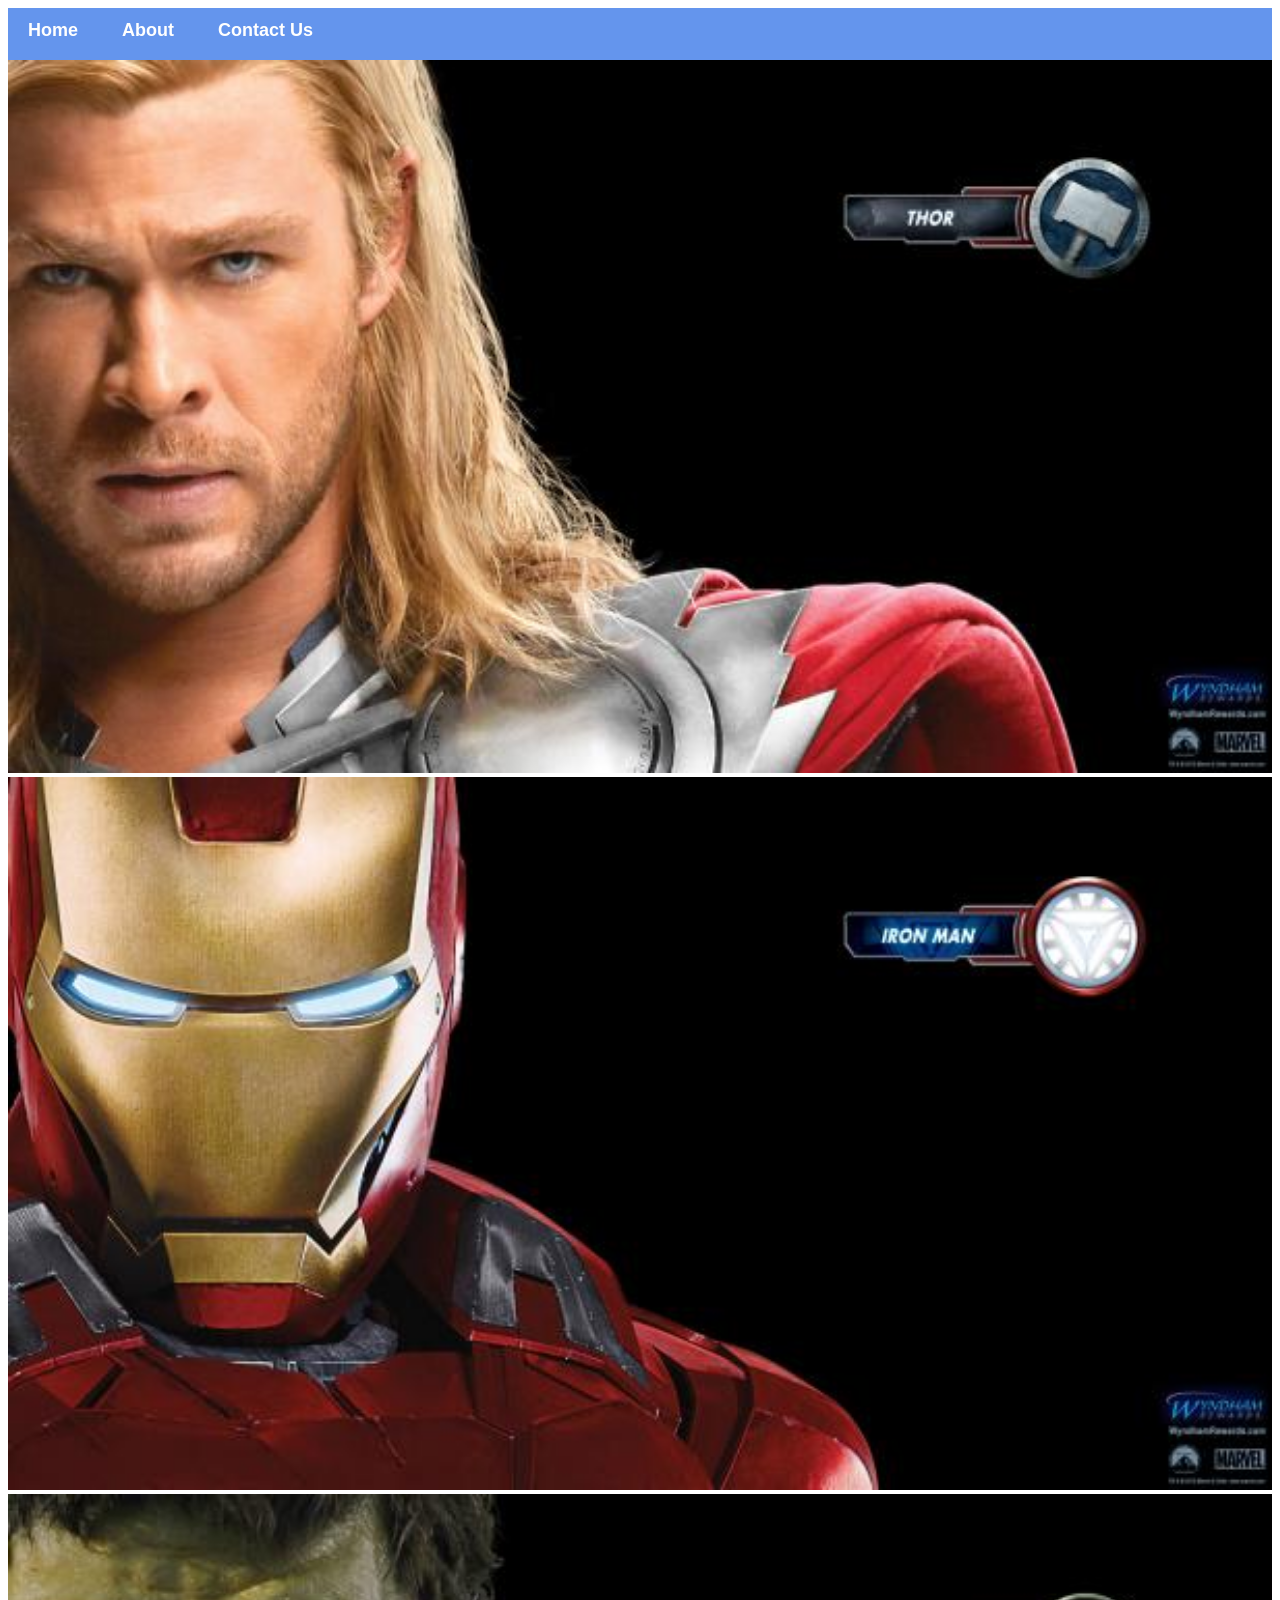
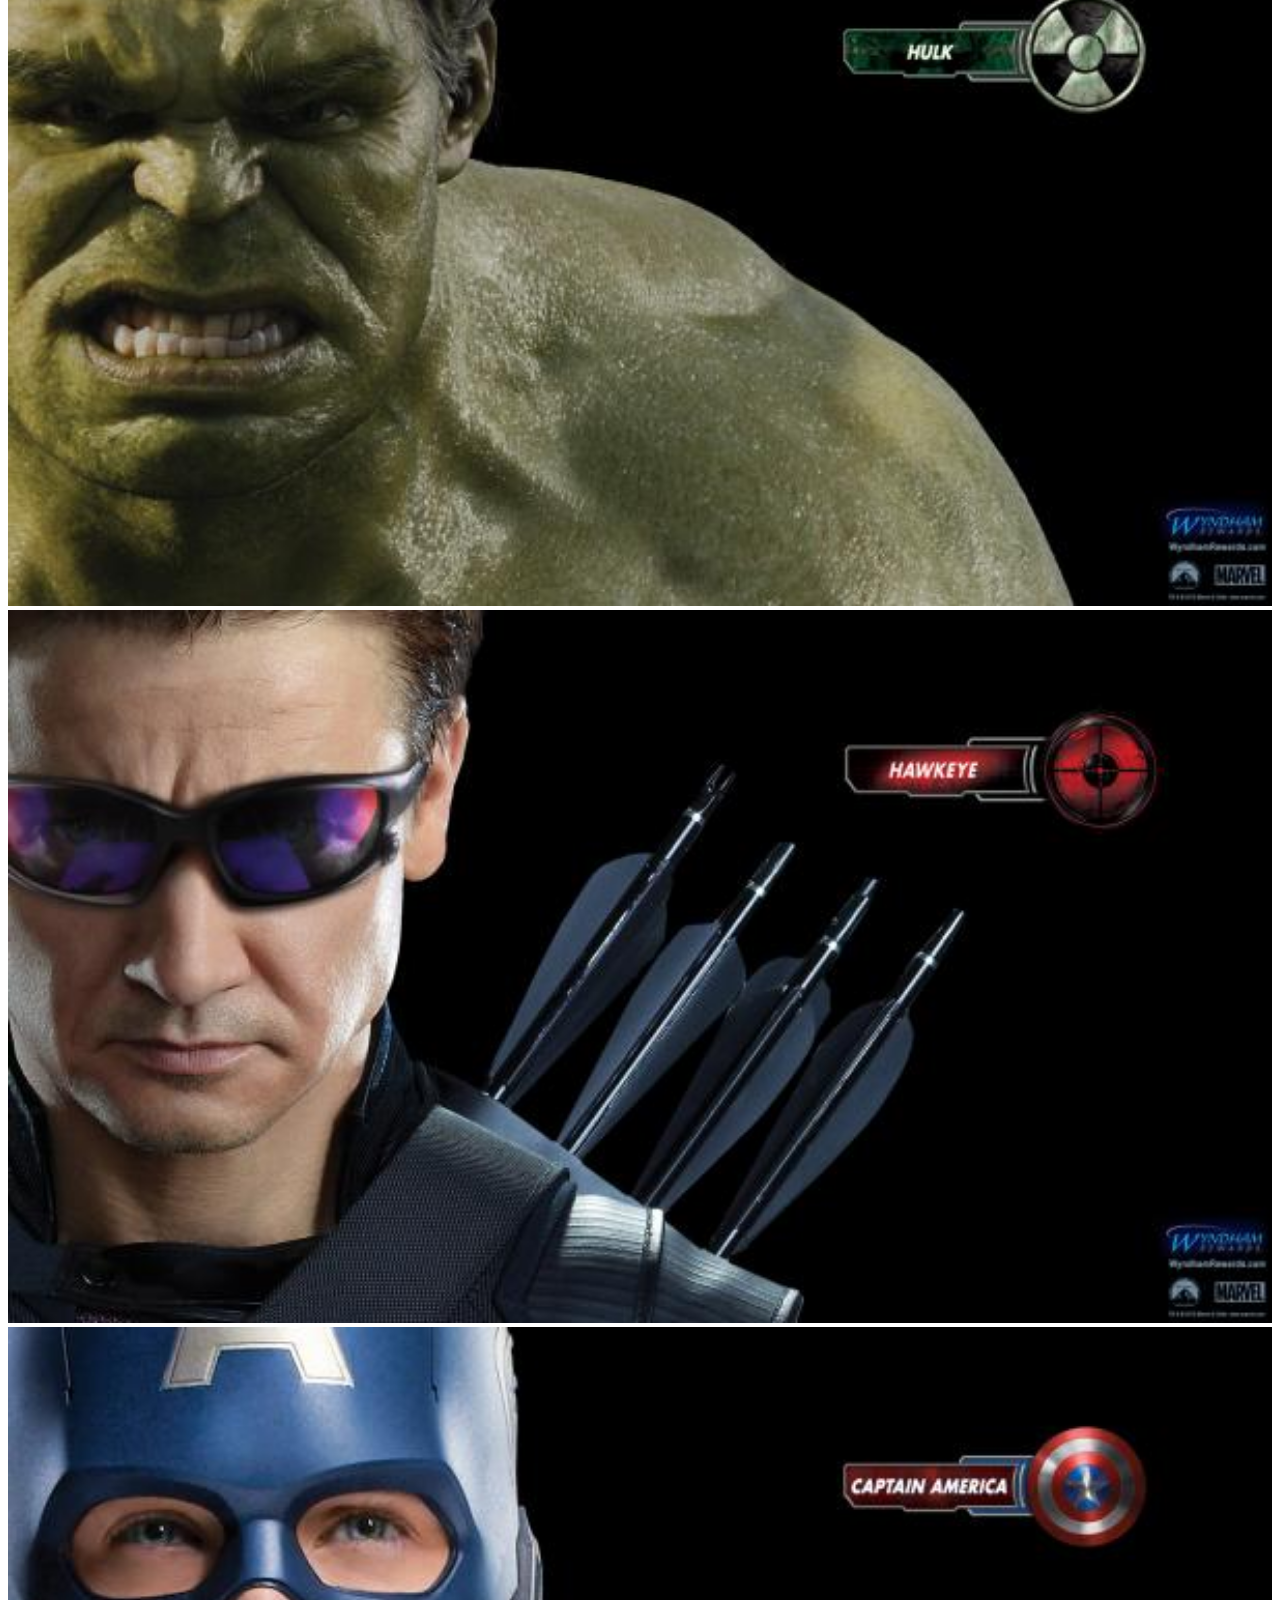
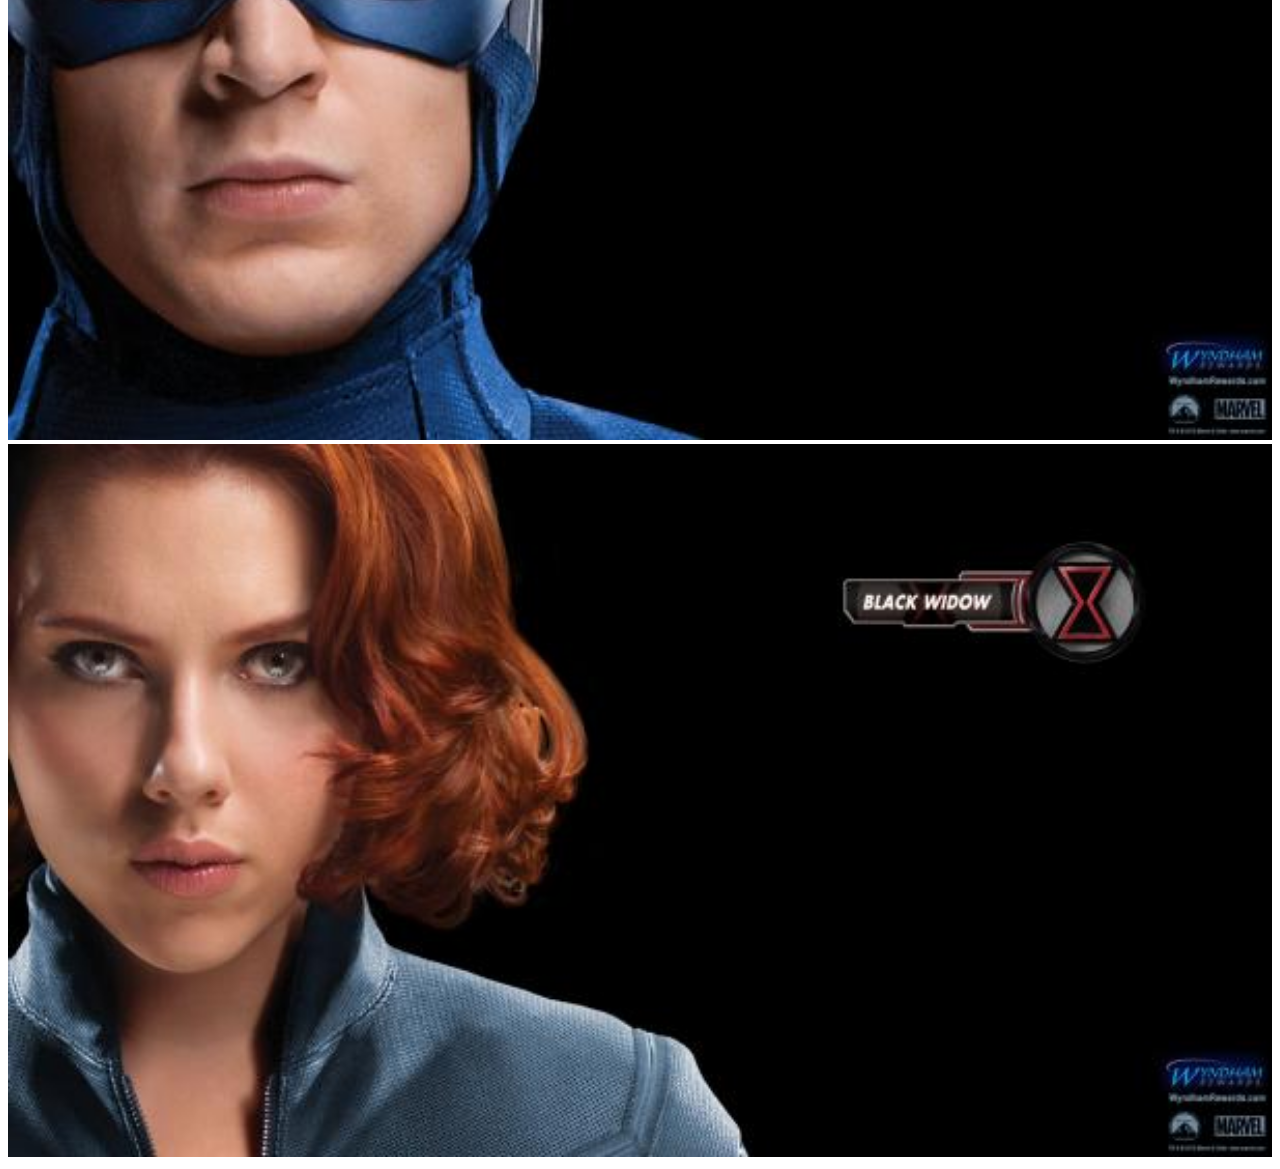
<file: index.html>
<!DOCTYPE html>
<html>
    <head>
        <link rel="stylesheet" href="style.css">   
    </head>
    <body>
        <div id="menu">
            <a href="index.html">Home</a>
            <a href="about.html">About</a>
            <a href="contact.html">Contact Us</a>
        </div>
        <div class="gallery">
            <a href="avenger-1.html"><img src="images/avengers_01.jpg"/></a>
            <a href="avenger-2.html"><img src="images/avengers_02.jpg"/></a>
            <a href="avenger-3.html"><img src="images/avengers_03.jpg"/></a>
            <a href="avenger-4.html"><img src="images/avengers_04.jpg"/></a>
            <a href="avenger-5.html"><img src="images/avengers_05.jpg"/></a>
            <a href="avenger-6.html"><img src="images/avengers_06.jpg"/></a>
        </div>
    </body>
</html>
</file>
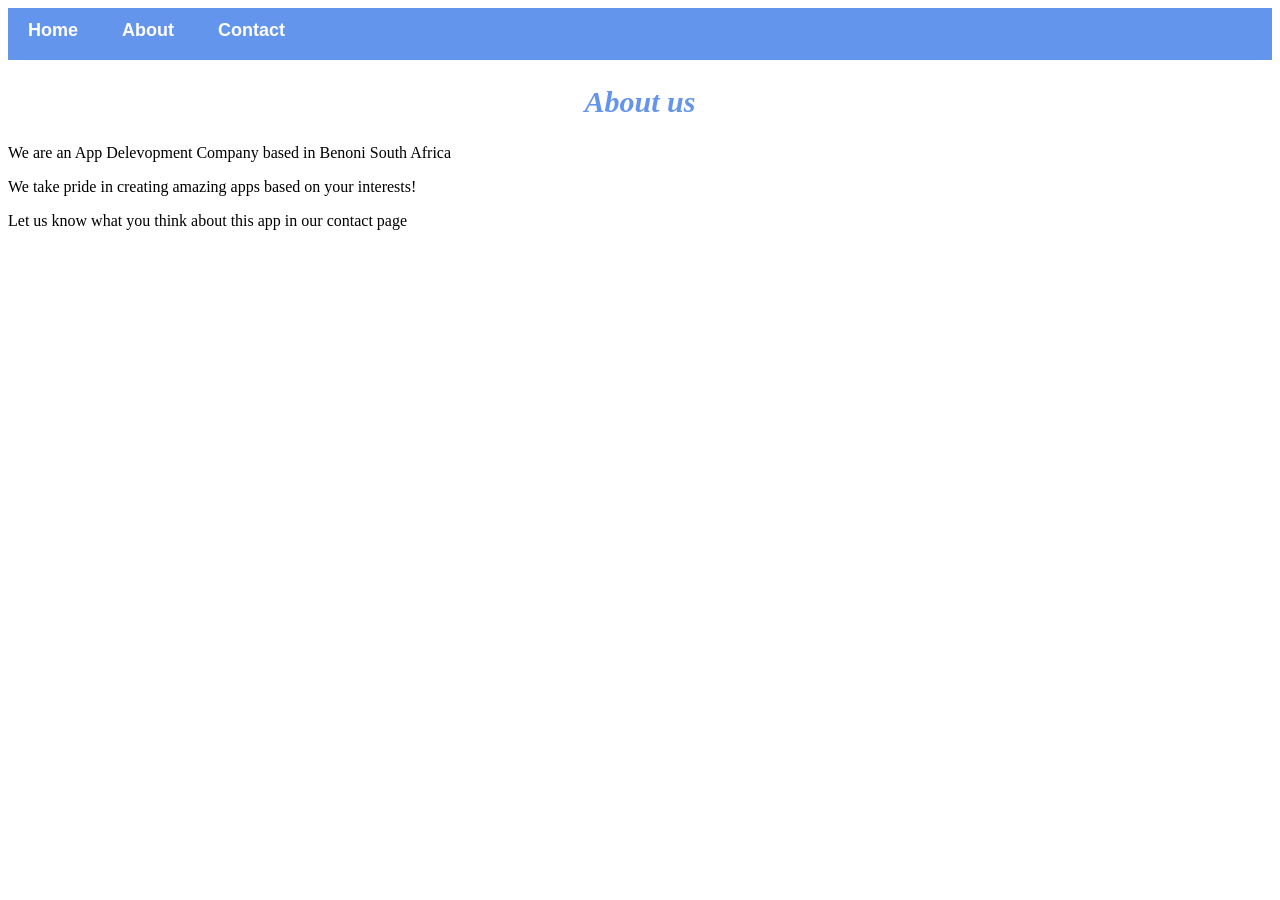
<file: about.html>
<!DOCTYPE html>
<html>
    <head>
        <link rel="stylesheet" href="style.css">   
    </head>
    <body>
        <div id="menu">
            <a href="index.html">Home</a>
            <a href="about.html">About</a>
            <a href="contact.html">Contact</a>
        </div>
       <h2>About us</h2>
       <p>We are an App Delevopment Company based in Benoni South Africa</p>
        <p>We take pride in creating amazing apps based on your interests!</p>
        <p>Let us know what you think about this app in our contact page</p>
        
    </body>
</html>
</file>
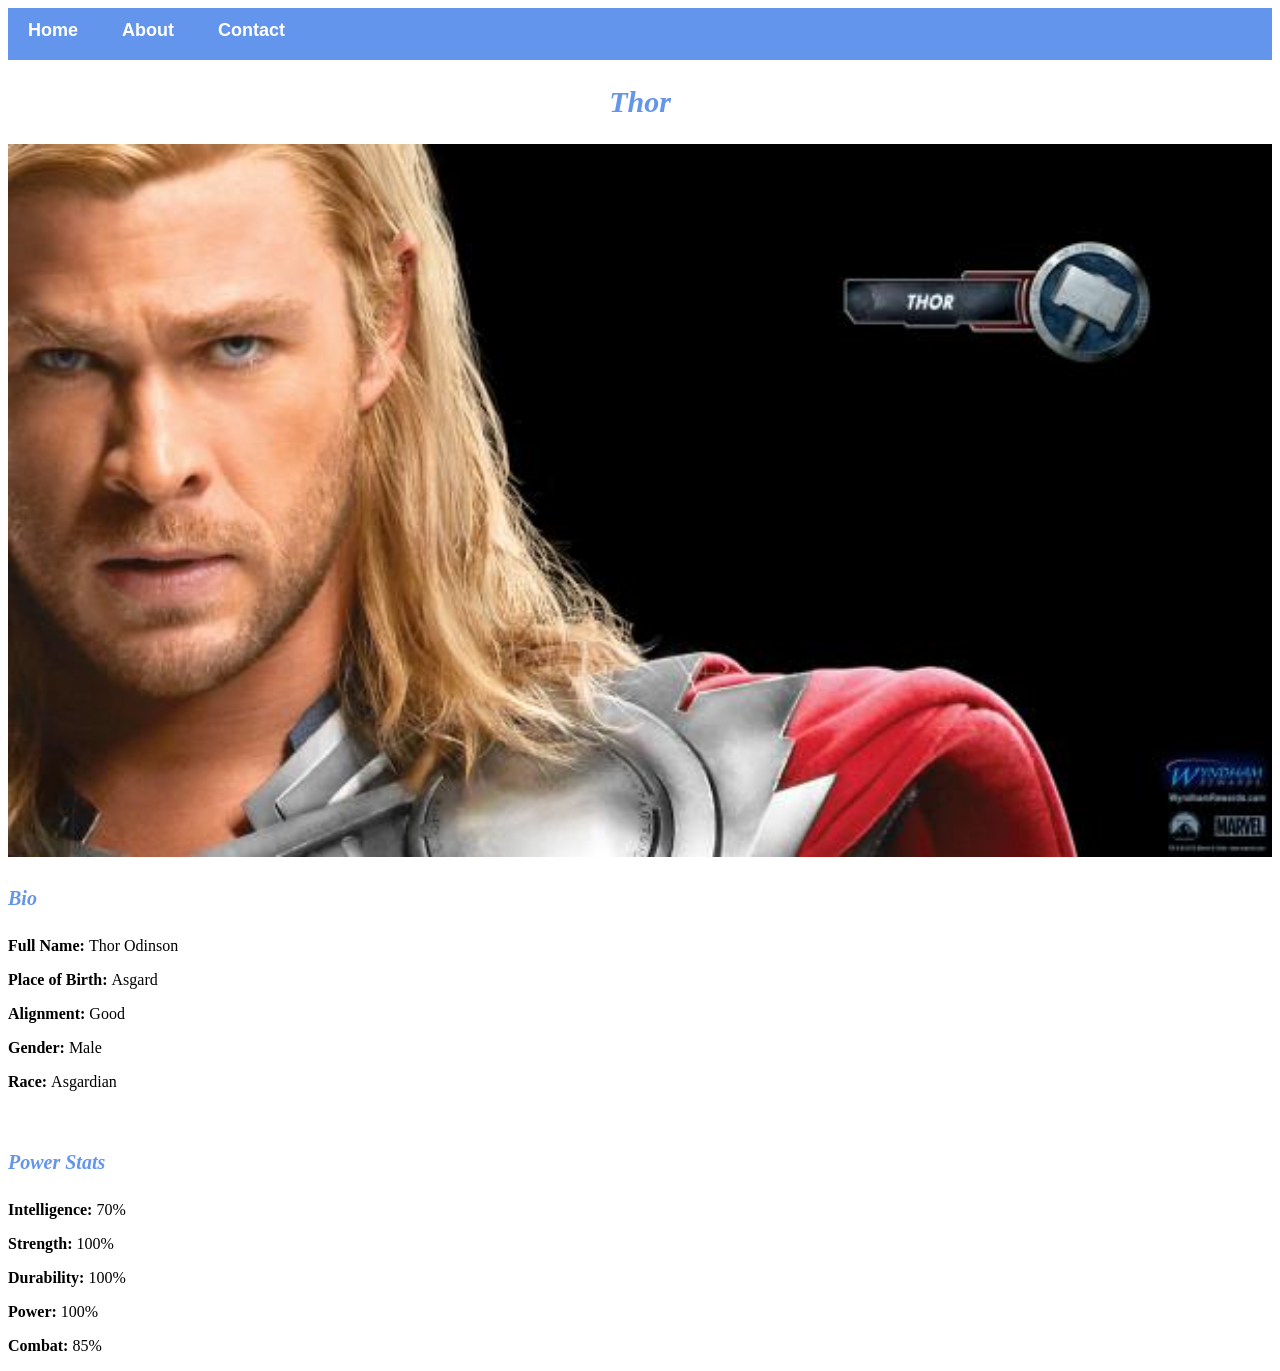
<file: avenger-1.html>
<!DOCTYPE html>
<html>
    <head>
        <link rel="stylesheet" href="style.css">   
    </head>
    <body>
        <div id="menu">
            <a href="index.html">Home</a>
            <a href="about.html">About</a>
            <a href="contact.html">Contact</a>
        </div>
        <h2>Thor</h2>
        <div class="gallery">
            <img src="images/avengers_01.jpg"/>
        </div>
        <h4>Bio</h4>
        <p><b>Full Name: </b> Thor Odinson</p>
        <p><b>Place of Birth: </b> Asgard</p>
        <p><b>Alignment: </b> Good</p>
        <p><b>Gender: </b> Male</p>
        <p><b>Race: </b> Asgardian</p>
        <br/>
        <h4>Power Stats</h4>
        <p><b>Intelligence: </b> 70%</p>
        <p><b>Strength: </b> 100%</p>
        <p><b>Durability: </b> 100%</p>
        <p><b>Power: </b> 100%</p>
        <p><b>Combat: </b> 85%</p>
    </body>
</html>
</file>
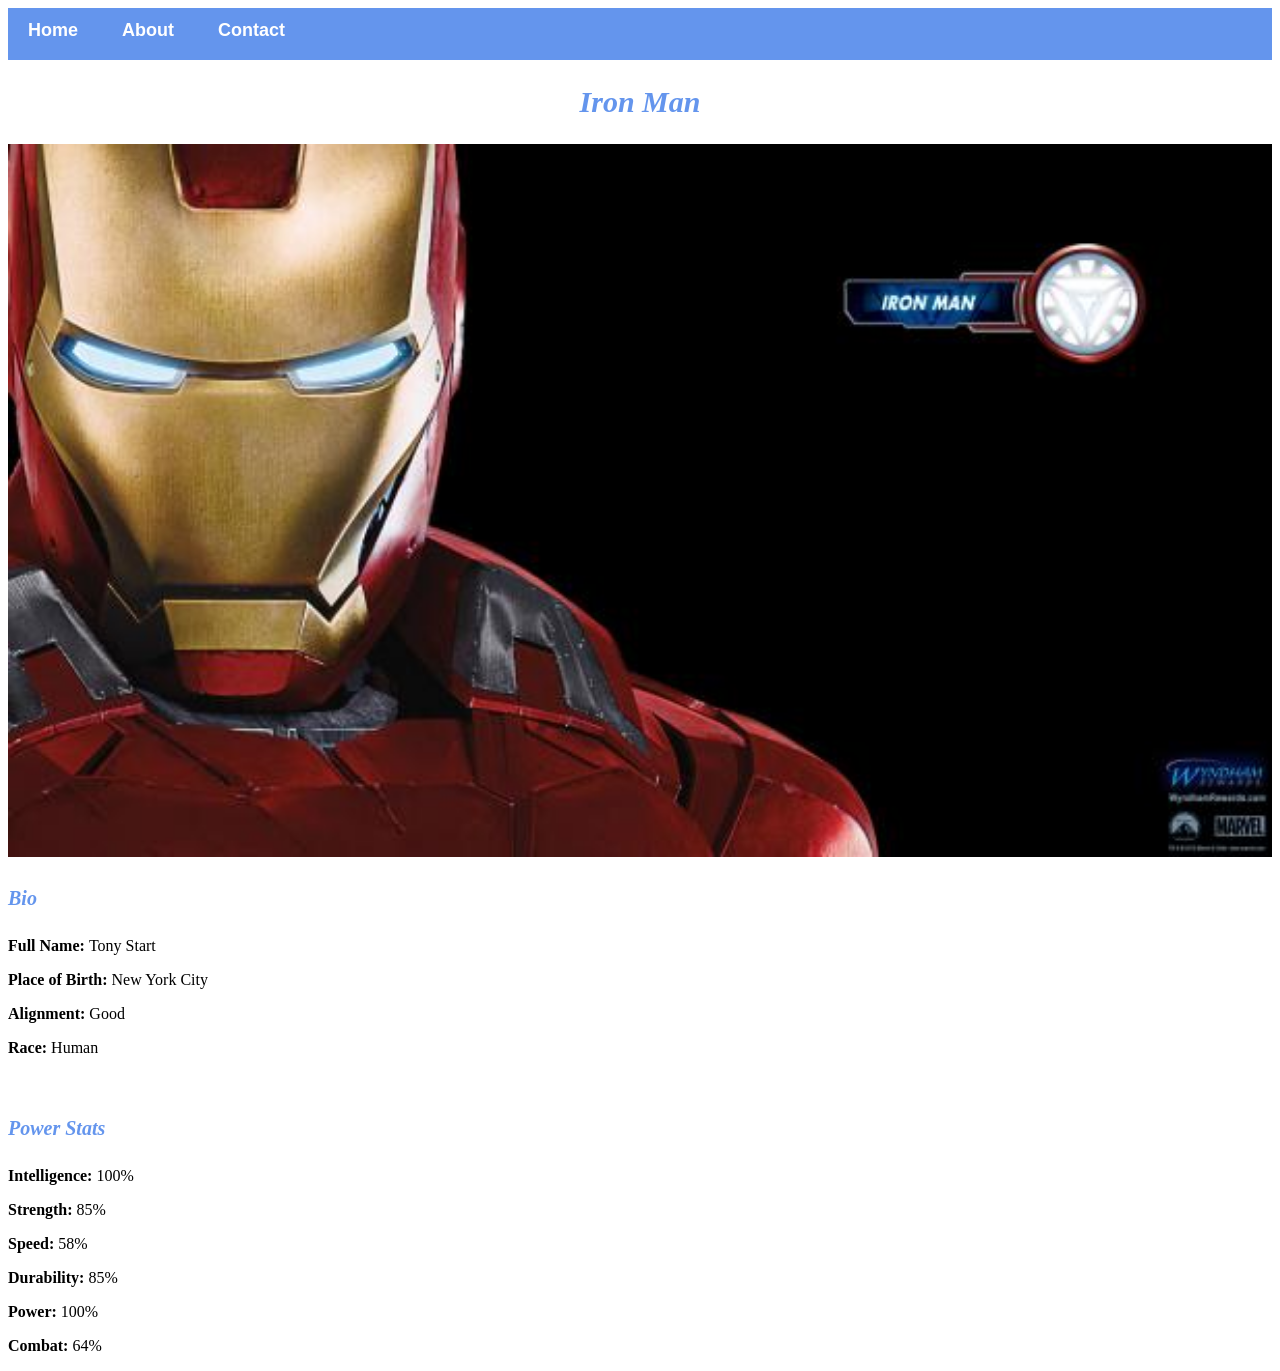
<file: avenger-2.html>
<!DOCTYPE html>
<html>
    <head>
        <link rel="stylesheet" href="style.css">   
    </head>
    <body>
        <div id="menu">
            <a href="index.html">Home</a>
            <a href="about.html">About</a>
            <a href="contact.html">Contact</a>
        </div>
        <h2>Iron Man</h2>
        <div class="gallery">
            <img src="images/avengers_02.jpg"/>
        </div>
        <h4>Bio</h4>
        <p><b>Full Name: </b> Tony Start</p>
        <p><b>Place of Birth: </b> New York City</p>
        <p><b>Alignment: </b> Good</p>
        <p><b>Race: </b> Human</p>
        <br/>
        <h4>Power Stats</h4>
        <p><b>Intelligence: </b> 100%</p>
        <p><b>Strength: </b> 85%</p>
        <p><b>Speed: </b> 58%</p>
        <p><b>Durability: </b> 85%</p>
        <p><b>Power: </b> 100%</p>
        <p><b>Combat: </b> 64%</p>
    </body>
</html>
</file>
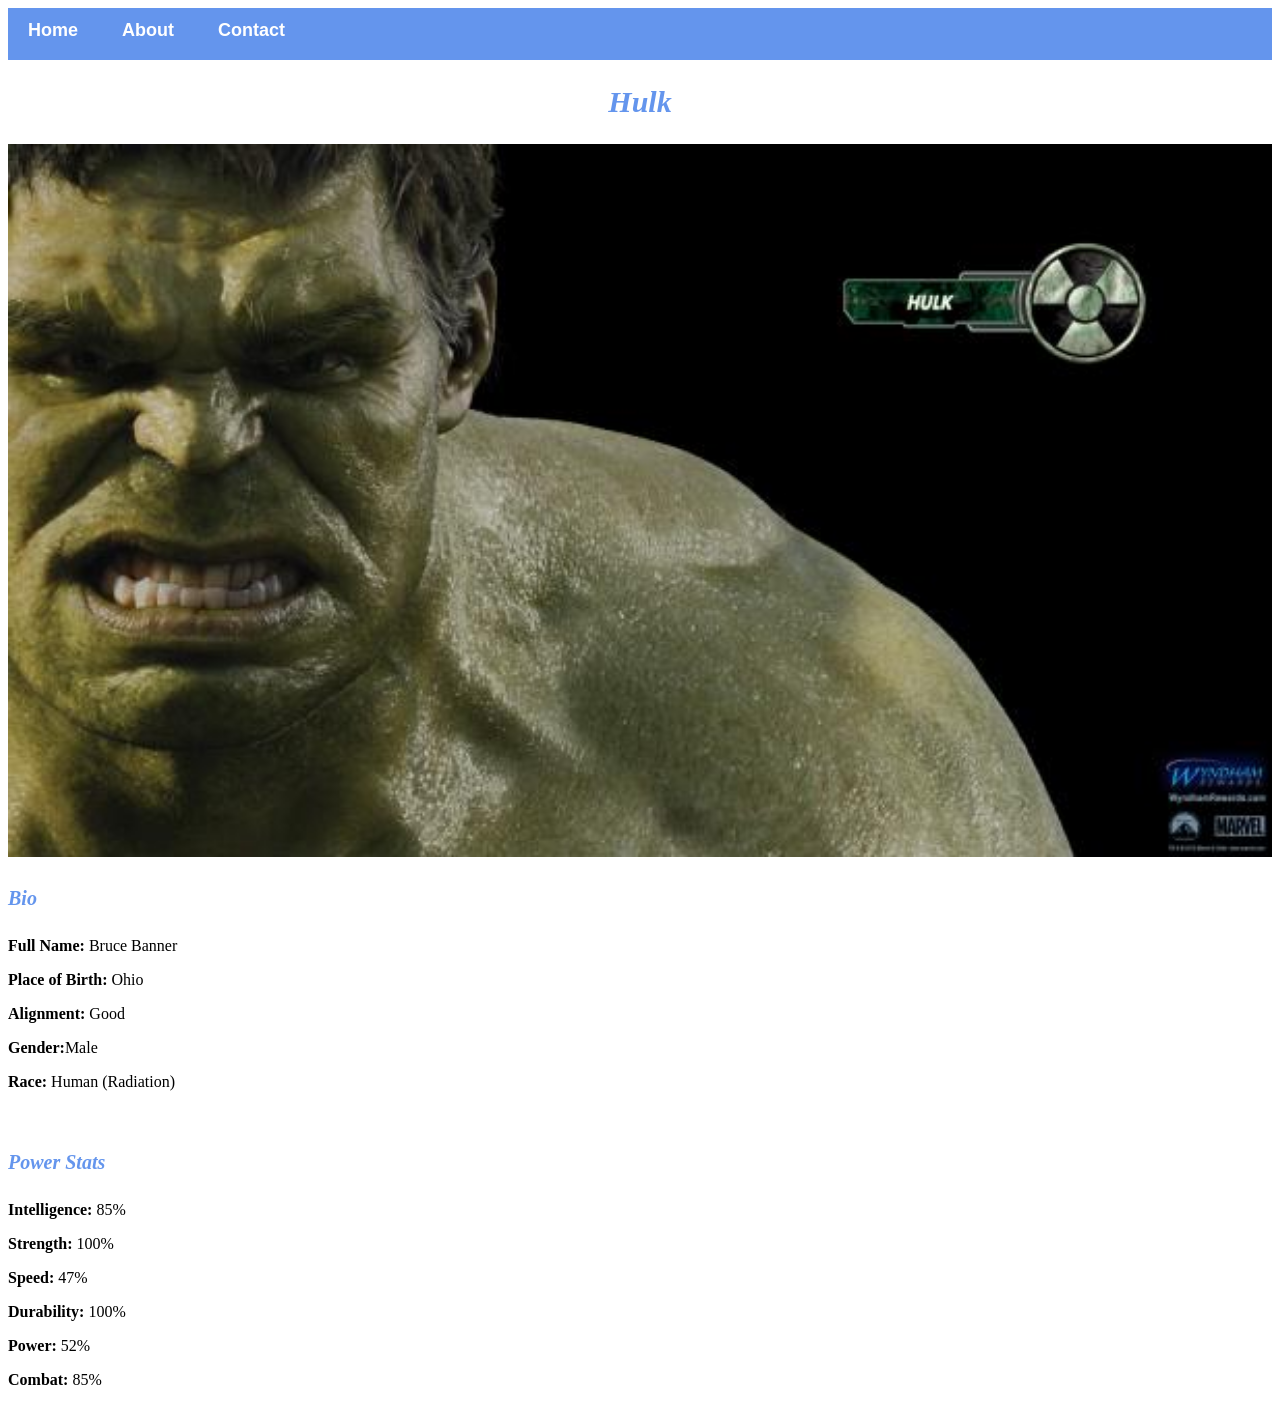
<file: avenger-3.html>
<!DOCTYPE html>
<html>
    <head>
        <link rel="stylesheet" href="style.css">   
    </head>
    <body>
        <div id="menu">
            <a href="index.html">Home</a>
            <a href="about.html">About</a>
            <a href="contact.html">Contact</a>
        </div>
        <h2>Hulk</h2>
        <div class="gallery">
            <img src="images/avengers_03.jpg"/>
        </div>
        <h4>Bio</h4>
        <p><b>Full Name: </b> Bruce Banner</p>
        <p><b>Place of Birth: </b> Ohio</p>
        <p><b>Alignment: </b> Good</p>
        <p><b>Gender:</b>Male</p>
        <p><b>Race: </b> Human (Radiation)</p>
        
        <br/>
        
        <h4>Power Stats</h4>
        <p><b>Intelligence: </b> 85%</p>
        <p><b>Strength: </b> 100%</p>
        <p><b>Speed: </b> 47%</p>
        <p><b>Durability: </b> 100%</p>
        <p><b>Power: </b> 52%</p>
        <p><b>Combat: </b> 85%</p>
    </body>
</html>
</file>
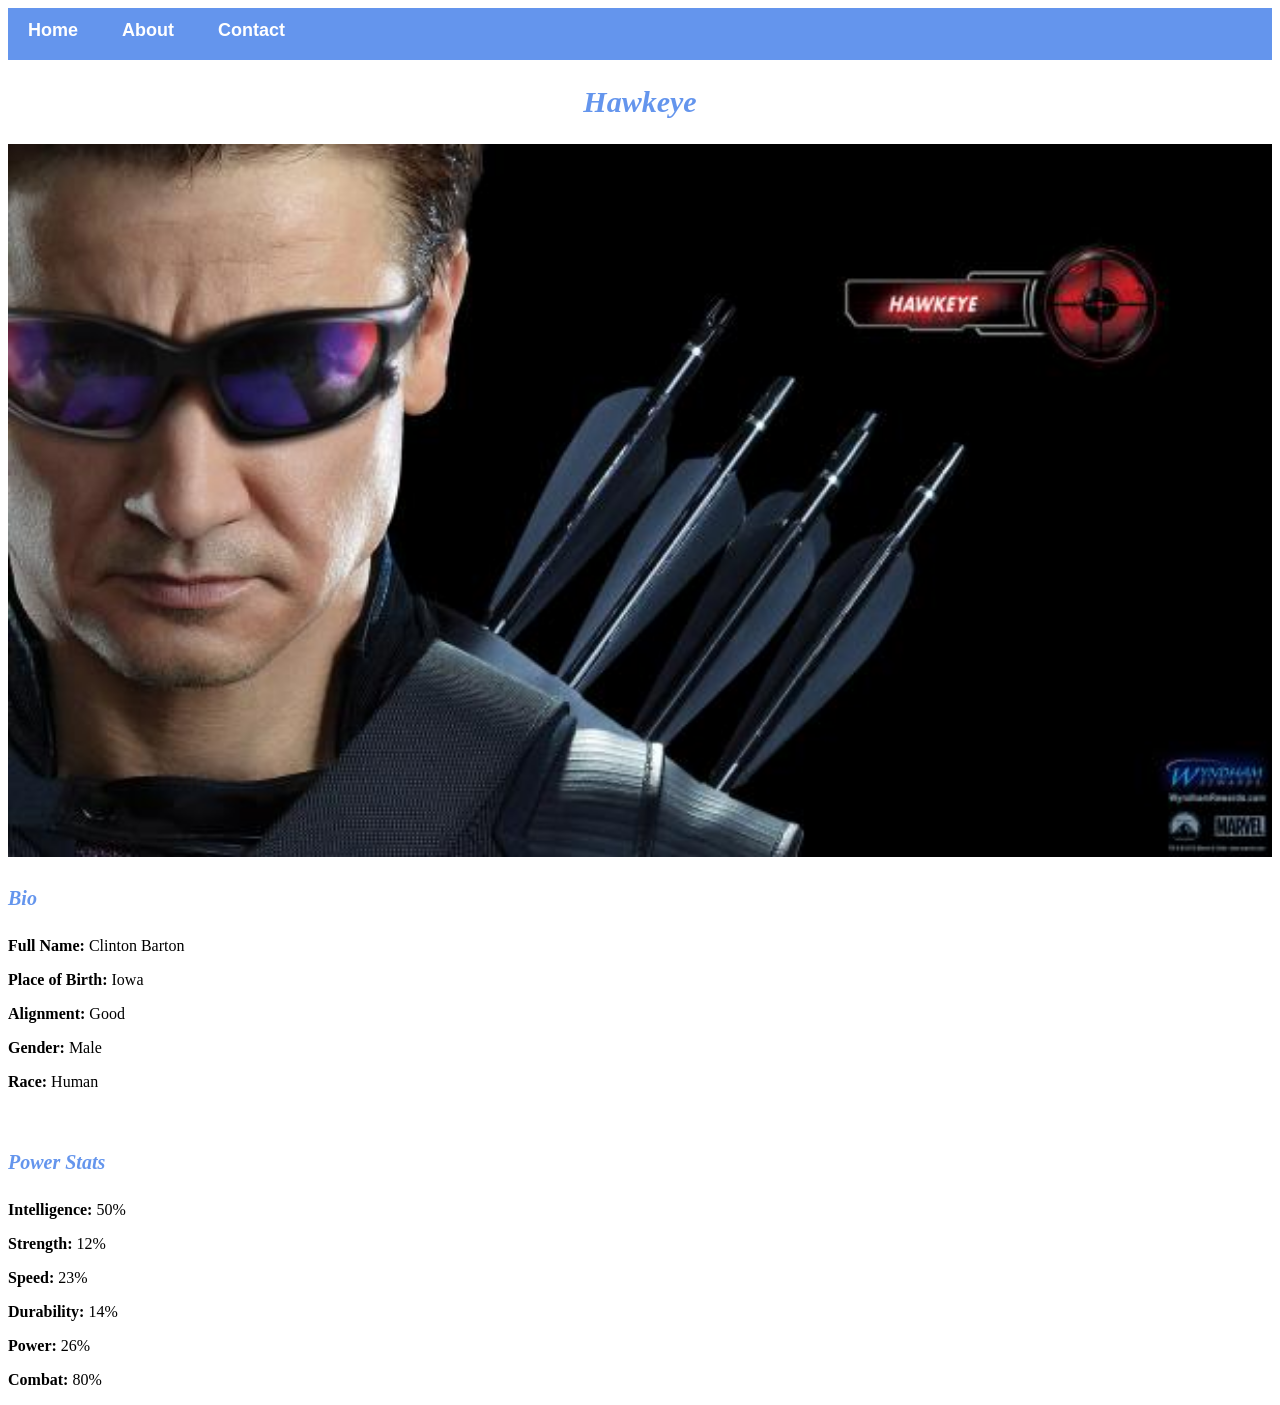
<file: avenger-4.html>
<!DOCTYPE html>
<html>
    <head>
        <link rel="stylesheet" href="style.css">   
    </head>
    <body>
        <div id="menu">
            <a href="index.html">Home</a>
            <a href="about.html">About</a>
            <a href="contact.html">Contact</a>
        </div>
        <h2>Hawkeye</h2>
        <div class="gallery">
            <img src="images/avengers_04.jpg"/>
        </div>
        <h4>Bio</h4>
        <p><b>Full Name: </b> Clinton Barton</p>
        <p><b>Place of Birth: </b> Iowa</p>
        <p><b>Alignment: </b> Good</p>
        <p><b>Gender: </b> Male</p>
        <p><b>Race: </b> Human</p>
        
        <br/>
        
        <h4>Power Stats</h4>
        <p><b>Intelligence: </b> 50%</p>
        <p><b>Strength: </b> 12%</p>
        <p><b>Speed: </b> 23%</p>
        <p><b>Durability: </b> 14%</p>
        <p><b>Power:</b> 26%</p>
        <p><b>Combat: </b> 80%</p>
    </body>
</html>
</file>
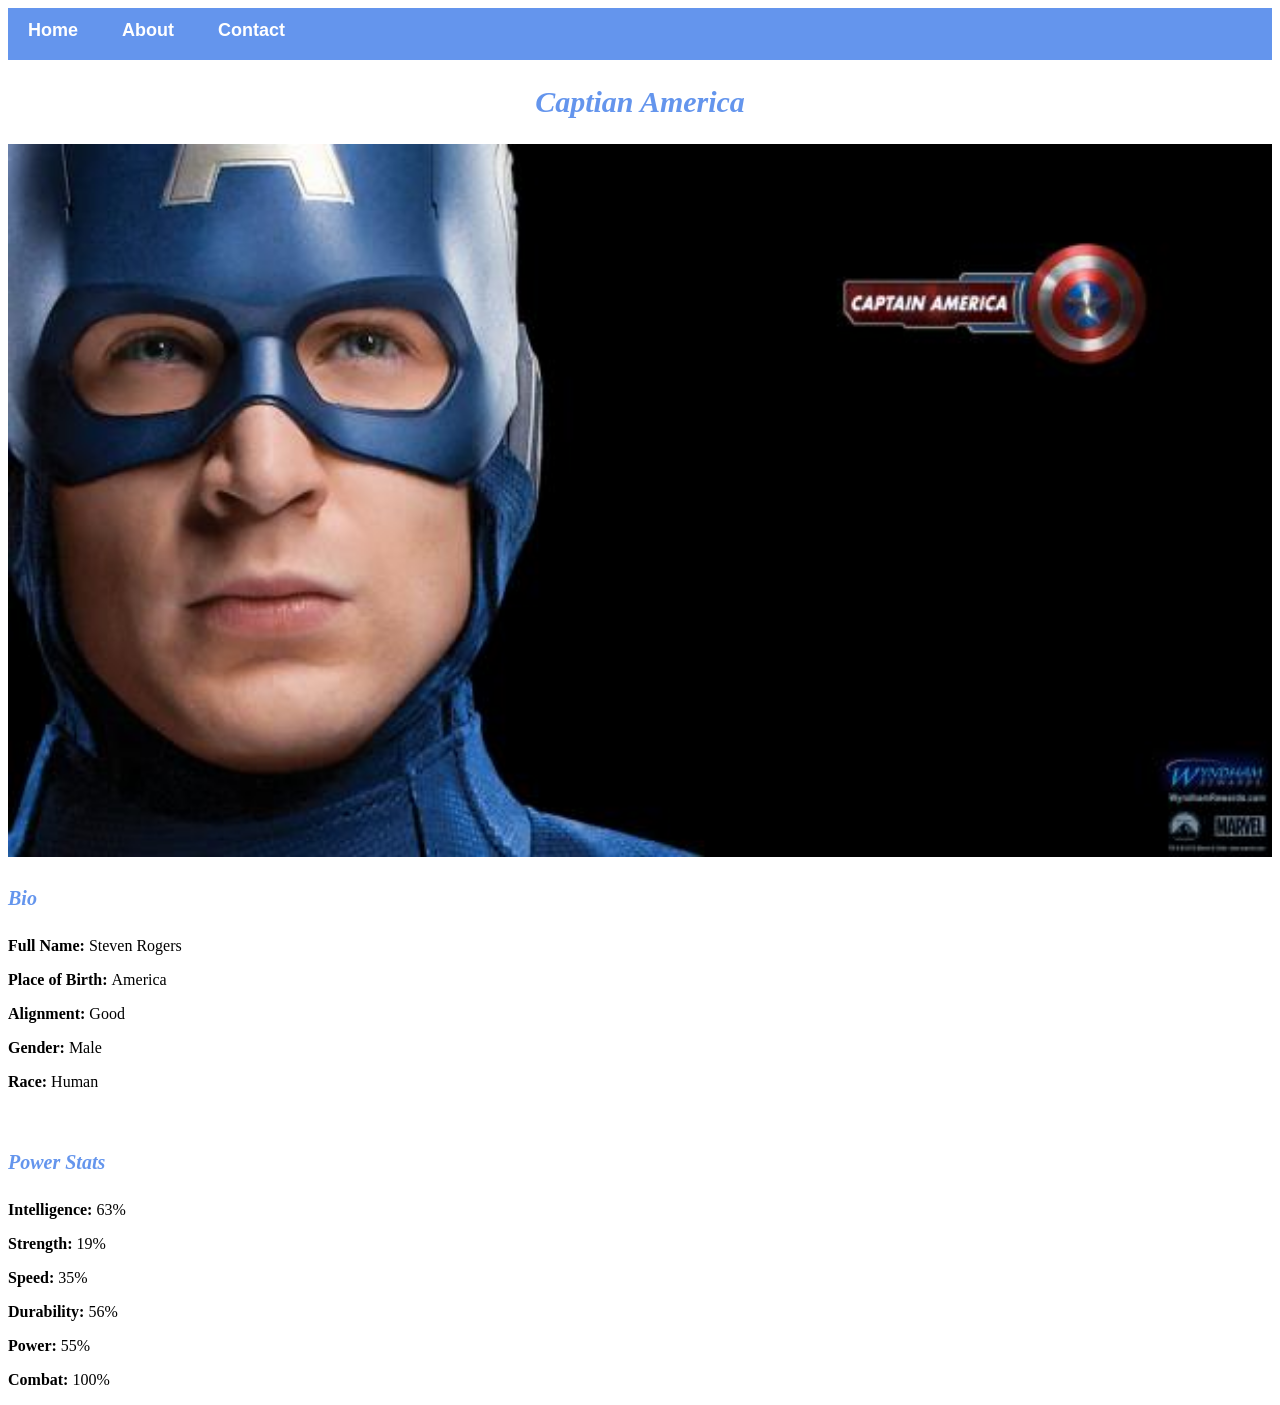
<file: avenger-5.html>
<!DOCTYPE html>
<html>
    <head>
        <link rel="stylesheet" href="style.css">   
    </head>
    <body>
        <div id="menu">
            <a href="index.html">Home</a>
            <a href="about.html">About</a>
            <a href="contact.html">Contact</a>
        </div>
        <h2>Captian America</h2>
        <div class="gallery">
            <img src="images/avengers_05.jpg"/>
        </div>
        <h4>Bio</h4>
        <p><b>Full Name: </b> Steven Rogers</p>
        <p><b>Place of Birth: </b> America</p>
        <p><b>Alignment: </b> Good</p>
        <p><b>Gender: </b> Male</p>
        <p><b>Race: </b> Human</p>
        
        <br/>
        
        <h4>Power Stats</h4>
        <p><b>Intelligence: </b> 63%</p>
        <p><b>Strength: </b> 19%</p>
        <p><b>Speed: </b> 35%</p>
        <p><b>Durability: </b> 56%</p>
        <p><b>Power: </b> 55%</p>
        <p><b>Combat: </b> 100%</p>
    </body>
</html>
</file>
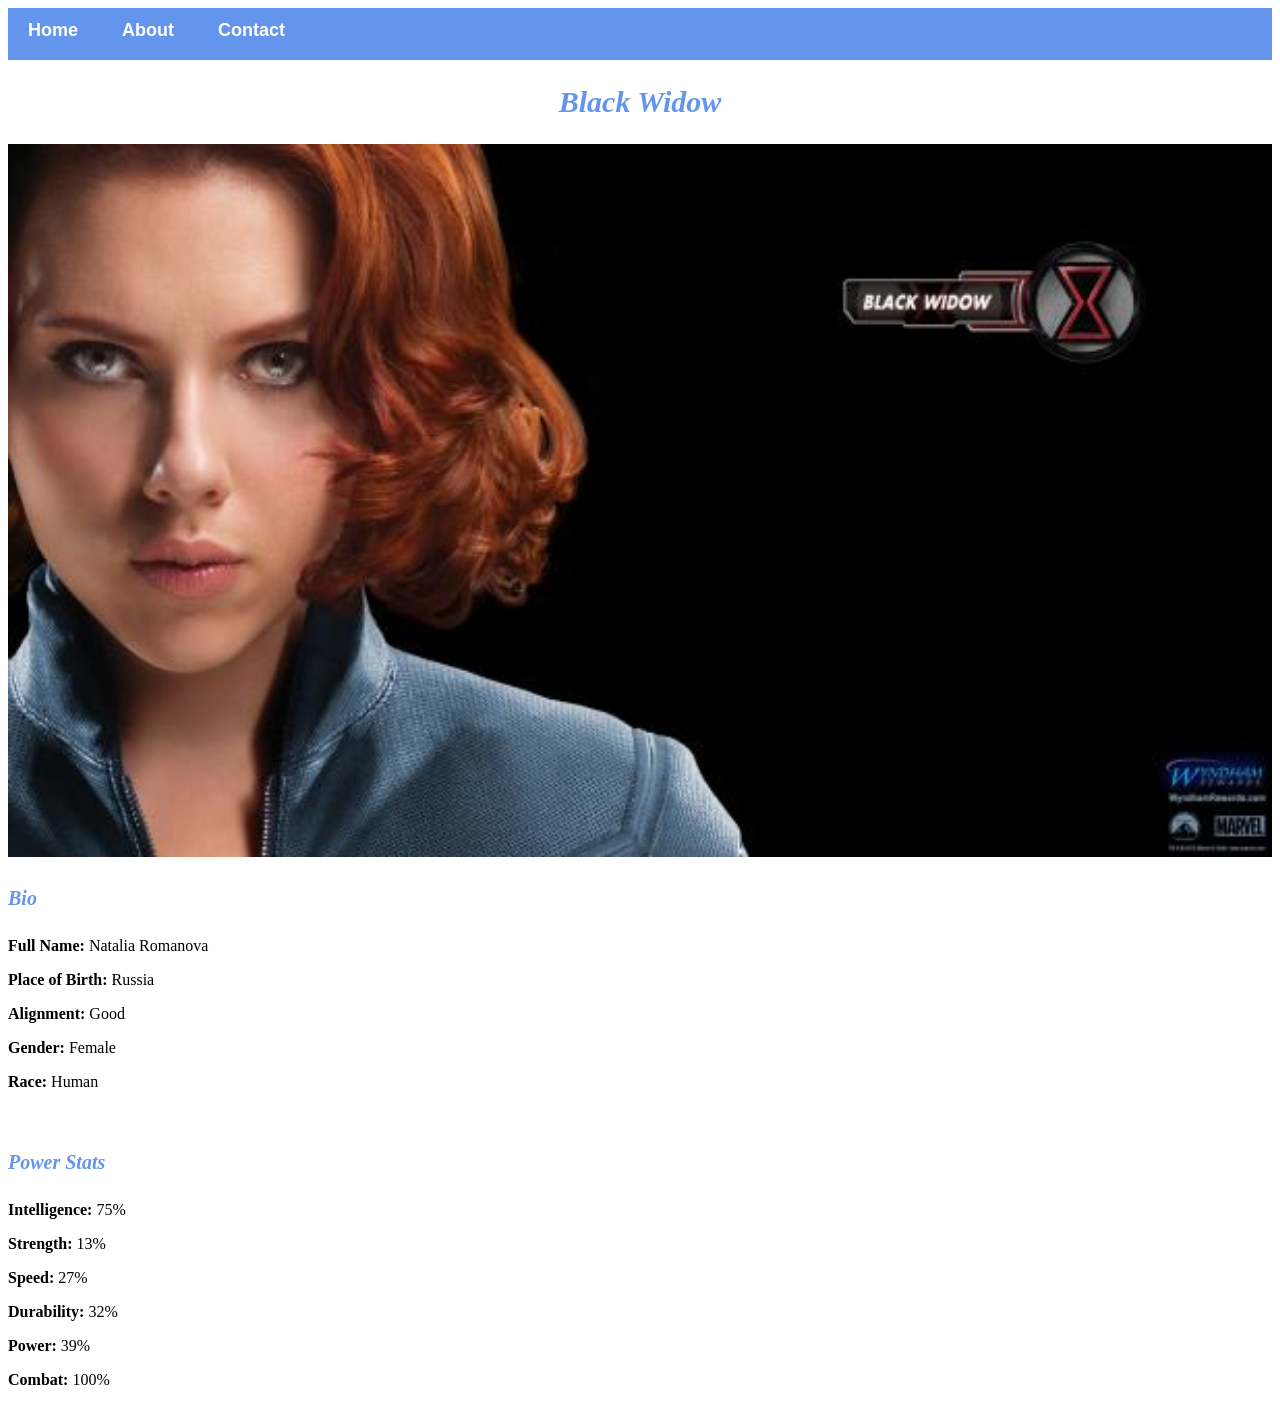
<file: avenger-6.html>
<!DOCTYPE html>
<html>
    <head>
        <link rel="stylesheet" href="style.css">   
    </head>
    <body>
        <div id="menu">
            <a href="index.html">Home</a>
            <a href="about.html">About</a>
            <a href="contact.html">Contact</a>
        </div>
        <h2>Black Widow</h2>
        <div class="gallery">
            <img src="images/avengers_06.jpg"/>
        </div>
        <h4>Bio</h4>
        <p><b>Full Name: </b> Natalia Romanova</p>
        <p><b>Place of Birth: </b> Russia</p>
        <p><b>Alignment: </b> Good</p>
        <p><b>Gender: </b> Female</p>
        <p><b>Race: </b> Human</p>
        
        <br/>
        
        <h4>Power Stats</h4>
        <p><b>Intelligence: </b> 75%</p>
        <p><b>Strength: </b> 13%</p>
        <p><b>Speed: </b> 27%</p>
        <p><b>Durability: </b> 32%</p>
        <p><b>Power: </b> 39%</p>
        <p><b>Combat: </b> 100%</p>
    </body>
</html>
</file>
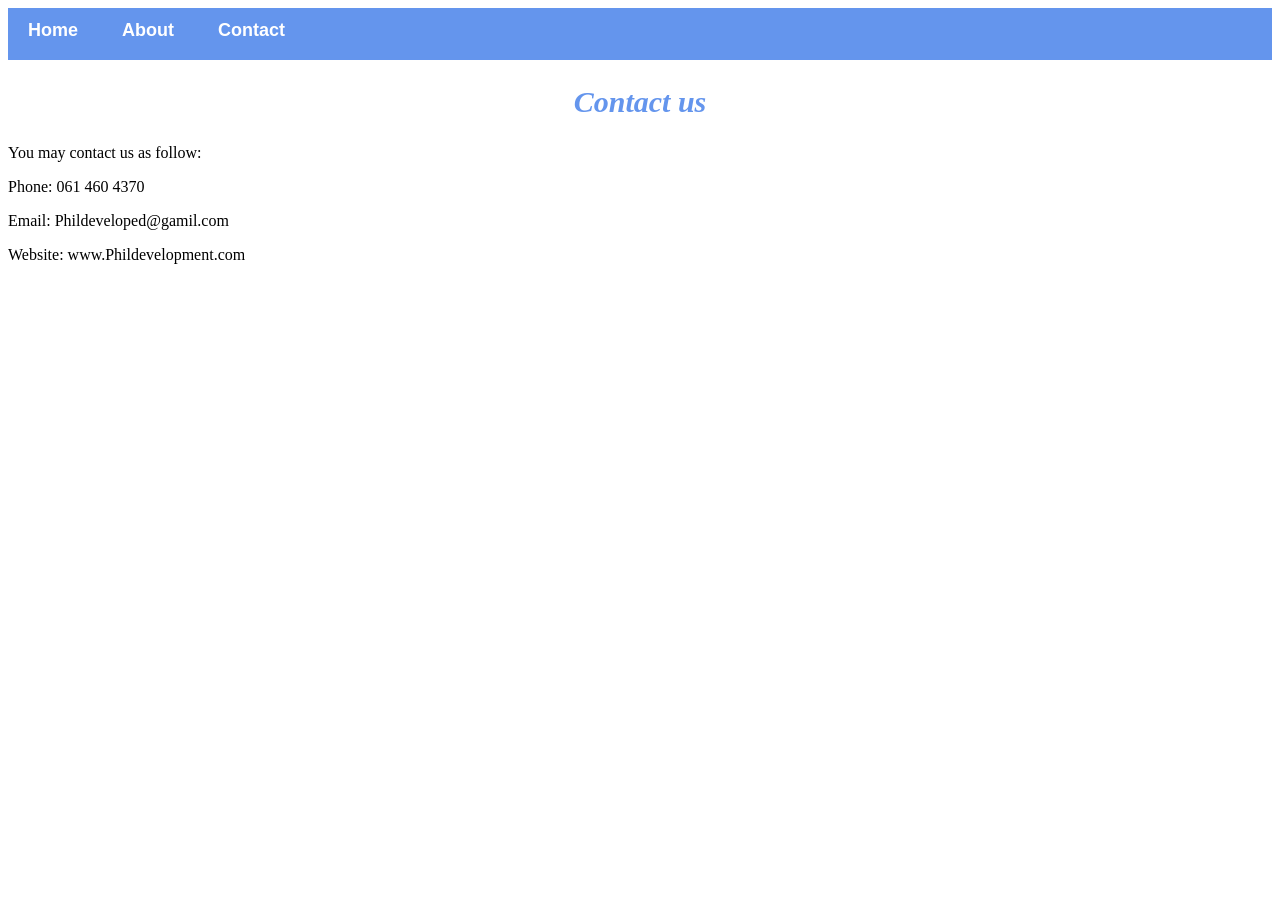
<file: contact.html>
<!DOCTYPE html>
<html>
    <head>
        <link rel="stylesheet" href="style.css">   
    </head>
    <body>
        <div id="menu">
            <a href="index.html">Home</a>
            <a href="about.html">About</a>
            <a href="contact.html">Contact</a>
        </div>
       <h2>Contact us</h2>
        <p>You may contact us as follow:</p>
        <p>Phone: 061 460 4370</p>
        <p>Email: Phildeveloped@gamil.com</p>
        <p>Website: www.Phildevelopment.com</p>
        
    </body>
</html>
</file>
<file: style.css>
.gallery img{
    width: 100%
}

h2{
    font-family: Impact, fantasy;
    text-align: center;
    font-size: 30px;
    color: cornflowerblue;
    font-style: italic;
}

h4{
    font-family: impact, fantasy;
    font-size: 20px;
    font-style: italic;
    color: cornflowerblue;
}

#menu{
    width: 100%;
    height: 40px;
    background-color: cornflowerblue;
    padding-top: 12px;
    
}

#menu a{
    color: white;
    font-family: Arial, Helvetica, sans-serif;
    font-size: 18px;
    text-decoration: none;
    font-weight: 800;
    padding-left: 20px;
    padding-right: 20px
}

#menu a:hover{
    color: #5077bd;
    
}
</file>
